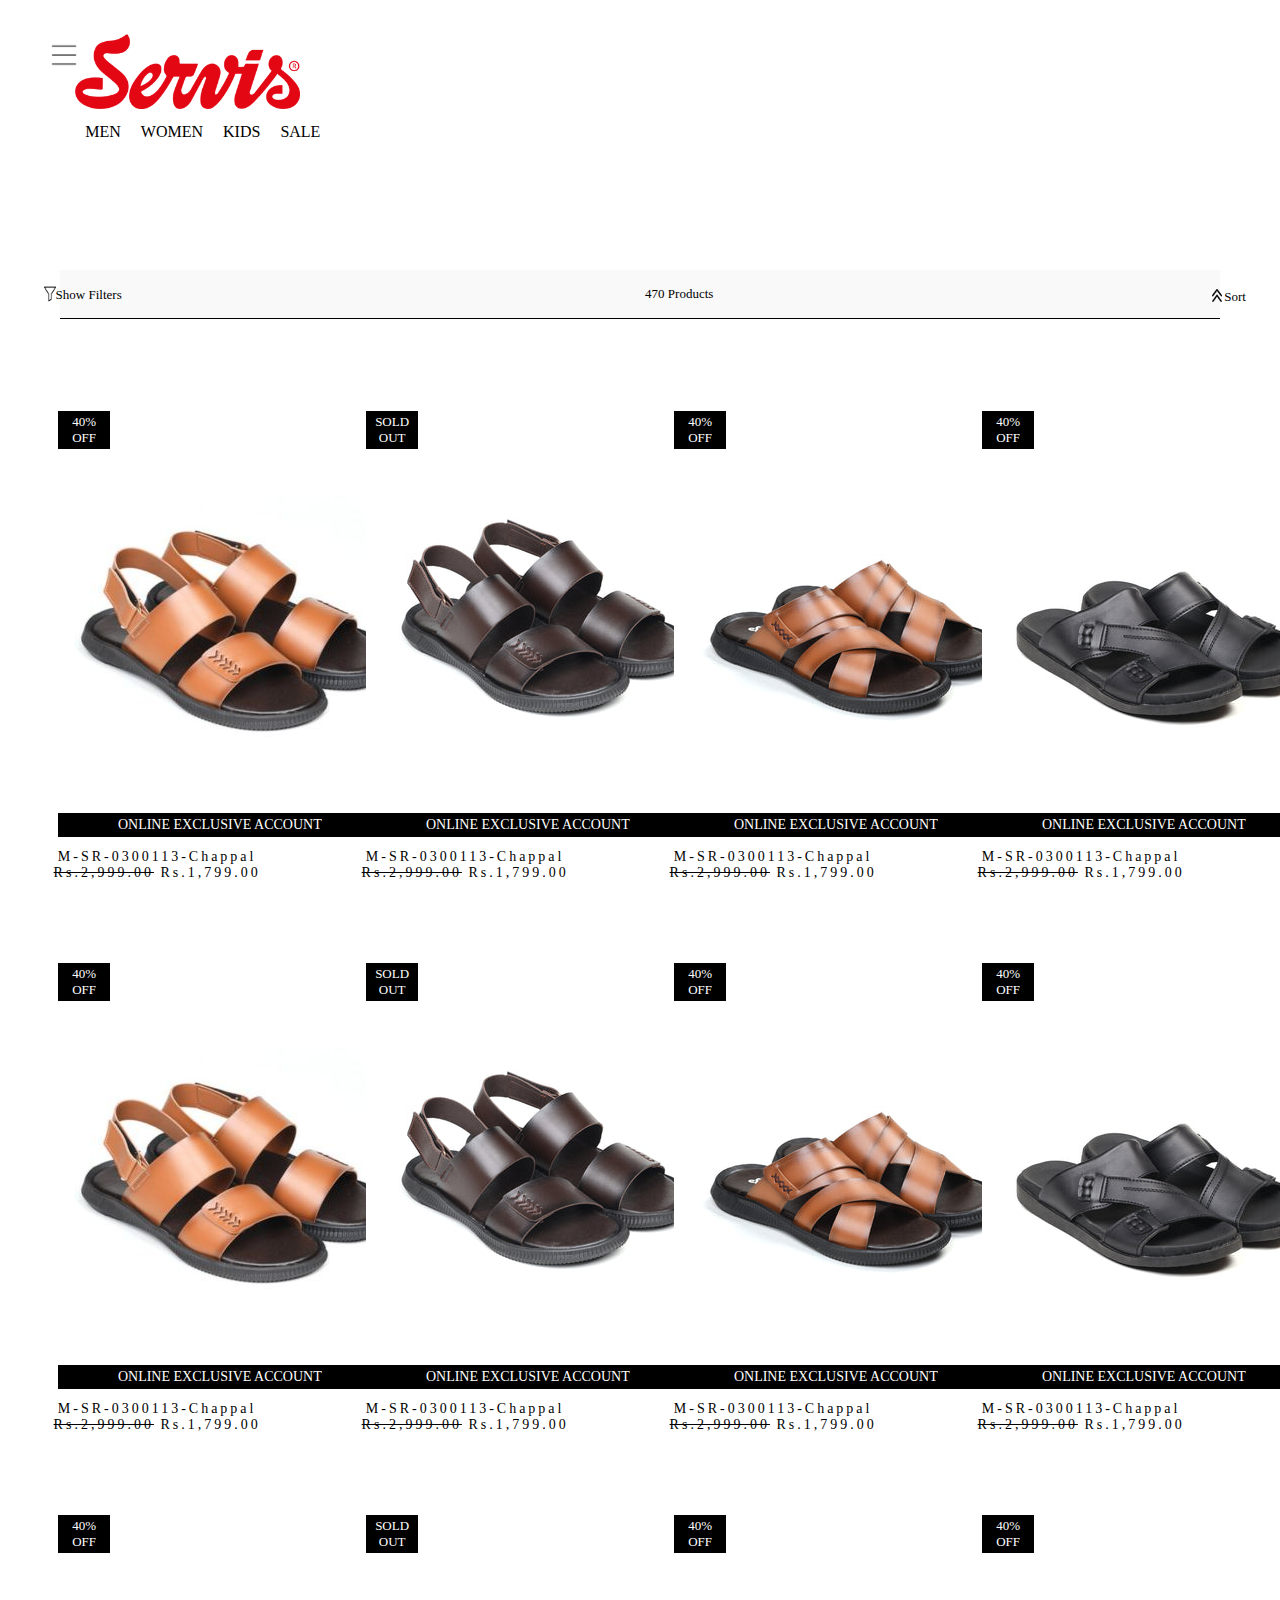
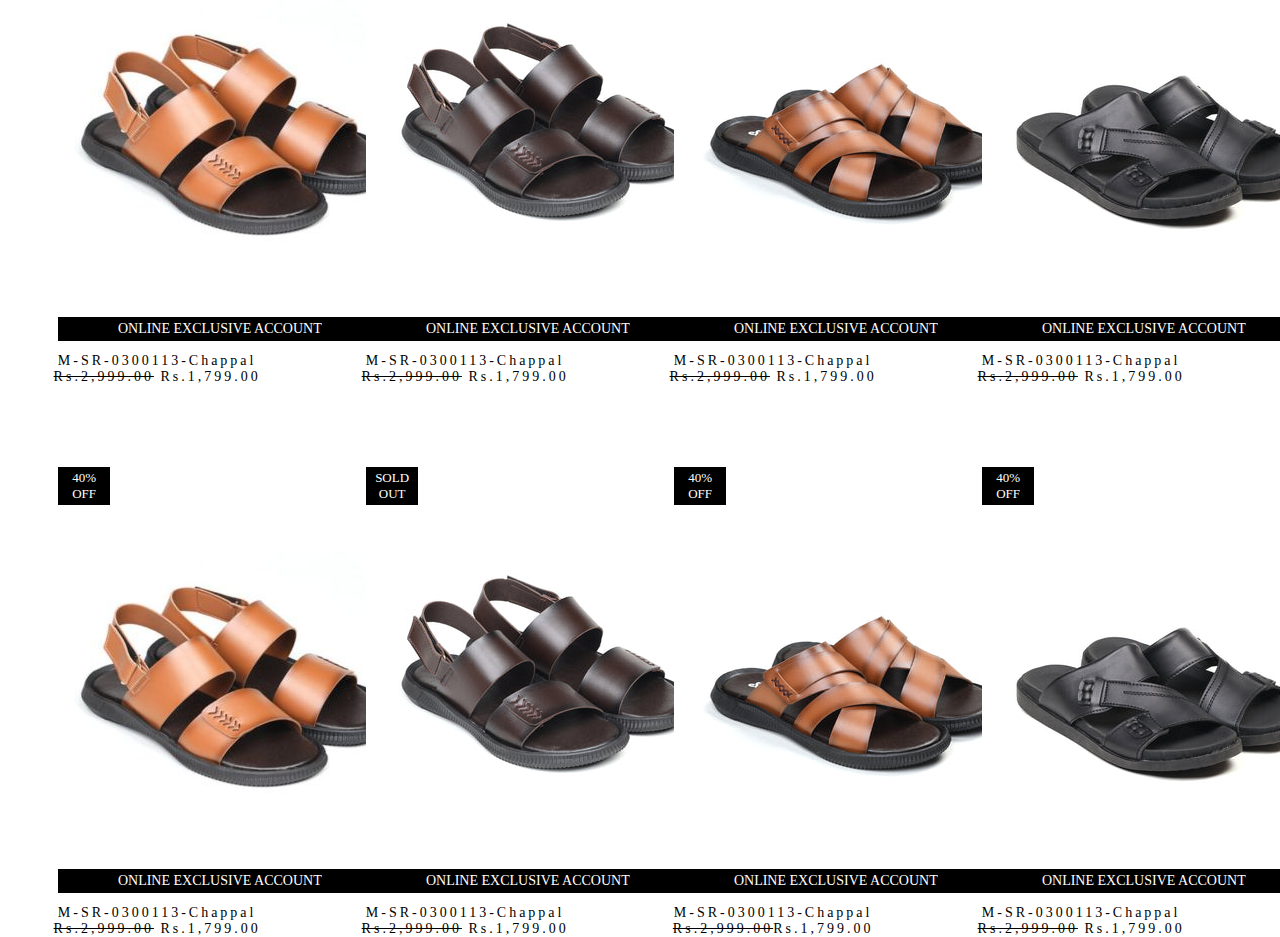
<file: mens.html>
<!DOCTYPE html>
<html lang="en">

<head>
    <meta charset="UTF-8">
    <meta name="viewport" content="width=device-width, initial-scale=1.0">
    <title>Mens Shoes</title>
    <link rel="stylesheet" href="style 18.css">
    <link rel="stylesheet" href="https://cdnjs.cloudflare.com/ajax/libs/font-awesome/6.6.0/css/all.min.css" />
</head>

<body>
    <div class="bgcolor">
        <div class="mensheader">
            <div class="threeline">
                <img src="menu-bar-2-256.png" alt="">
            </div>
    
            <div class="navimg">
                <a href="index.html"><img src="new-servis-0122.png" alt=""></a>
                <!-- <img src="new-servis-0122.png" alt=""> -->
                <ul>
                    <li><a href="#">MEN</a></li>
                    <li><a href="#">WOMEN</a></li>
                    <li><a href="#">KIDS</a></li>
                    <li><a href="#">SALE</a></li>
                </ul>
    
    
            </div>
            <div class="search">
                __________ SEARCH
                <img src="shopping-32-32.png" alt="" class="searchimg1">
                <img src="icons8-search-50.png" alt="" class="searchimg2">
            </div>
        </div>
    </div>
    
    <div class="mensearch">
        <img src="filter.png" alt="" class="mensearchimg1">
        <p class="mensearchp1">Show Filters</p>
        <p class="mensearchp2">470 Products</p>
        <img src="double-arrow-top-icon.png" alt="" class="mensearchimg2">
        <p class="mensearchp3">Sort</p>

    </div>
    <div class="mensmain">
        <div class="mensmain1" id="a1">
            <p class="mensmain1p1">40% OFF</p>
            <img src="chappal 1.jpg" alt="" class="width">
            <p class="mensmain1p2">ONLINE EXCLUSIVE ACCOUNT</p>
            <p class="mensmain1p3">M-SR-0300113-Chappal</p>
            <p class="mensmain1p3"><del>Rs.2,999.00</del> Rs.1,799.00</p>
        </div>
        <div class="mensmain1" id="a2">
            <p class="mensmain1p1">SOLD OUT</p>
            <img src="chappal2.jpg" alt="" class="width">
            <p class="mensmain1p2">ONLINE EXCLUSIVE ACCOUNT</p>
            <p class="mensmain1p3">M-SR-0300113-Chappal</p>
            <p class="mensmain1p3"><del>Rs.2,999.00</del> Rs.1,799.00</p>
        </div>
        <div class="mensmain1" id="a3">
            <p class="mensmain1p1">40% OFF</p>
            <img src="chappal3.jpg" alt="" class="width">
            <p class="mensmain1p2">ONLINE EXCLUSIVE ACCOUNT</p>
            <p class="mensmain1p3">M-SR-0300113-Chappal</p>
            <p class="mensmain1p3"><del>Rs.2,999.00</del> Rs.1,799.00</p>
        </div>
        <div class="mensmain1" id="a4">
            <p class="mensmain1p1">40% OFF</p>
            <img src="chappal 4.jpg" alt="" class="width">
            <p class="mensmain1p2">ONLINE EXCLUSIVE ACCOUNT</p>
            <p class="mensmain1p3">M-SR-0300113-Chappal</p>
            <p class="mensmain1p3"><del>Rs.2,999.00</del> Rs.1,799.00</p>
        </div>
    </div>
    <div class="mensmainS2">
        <div class="mensmain1" id="a5">
            <p class="mensmain1p1">40% OFF</p>
            <img src="chappal 1.jpg" alt="" class="width">
            <p class="mensmain1p2">ONLINE EXCLUSIVE ACCOUNT</p>
            <p class="mensmain1p3">M-SR-0300113-Chappal</p>
            <p class="mensmain1p3"><del>Rs.2,999.00</del> Rs.1,799.00</p>
        </div>
        <div class="mensmain1" id="a6">
            <p class="mensmain1p1">SOLD OUT</p>
            <img src="chappal2.jpg" alt="" class="width">
            <p class="mensmain1p2">ONLINE EXCLUSIVE ACCOUNT</p>
            <p class="mensmain1p3">M-SR-0300113-Chappal</p>
            <p class="mensmain1p3"><del>Rs.2,999.00</del> Rs.1,799.00</p>
        </div>
        <div class="mensmain1" id="a7">
            <p class="mensmain1p1">40% OFF</p>
            <img src="chappal3.jpg" alt="" class="width">
            <p class="mensmain1p2">ONLINE EXCLUSIVE ACCOUNT</p>
            <p class="mensmain1p3">M-SR-0300113-Chappal</p>
            <p class="mensmain1p3"><del>Rs.2,999.00</del> Rs.1,799.00</p>
        </div>
        <div class="mensmain1" id="a8">
            <p class="mensmain1p1">40% OFF</p>
            <img src="chappal 4.jpg" alt="" class="width">
            <p class="mensmain1p2">ONLINE EXCLUSIVE ACCOUNT</p>
            <p class="mensmain1p3">M-SR-0300113-Chappal</p>
            <p class="mensmain1p3"><del>Rs.2,999.00</del> Rs.1,799.00</p>
        </div>
    </div>
    <div class="mensmainS3">
        <div class="mensmain1" id="a9">
            <p class="mensmain1p1">40% OFF</p>
            <img src="chappal 1.jpg" alt="" class="width">
            <p class="mensmain1p2">ONLINE EXCLUSIVE ACCOUNT</p>
            <p class="mensmain1p3">M-SR-0300113-Chappal</p>
            <p class="mensmain1p3"><del>Rs.2,999.00</del> Rs.1,799.00</p>
        </div>
        <div class="mensmain1" id="a10">
            <p class="mensmain1p1">SOLD OUT</p>
            <img src="chappal2.jpg" alt="" class="width">
            <p class="mensmain1p2">ONLINE EXCLUSIVE ACCOUNT</p>
            <p class="mensmain1p3">M-SR-0300113-Chappal</p>
            <p class="mensmain1p3"><del>Rs.2,999.00</del> Rs.1,799.00</p>
        </div>
        <div class="mensmain1" id="a11">
            <p class="mensmain1p1">40% OFF</p>
            <img src="chappal3.jpg" alt="" class="width">
            <p class="mensmain1p2">ONLINE EXCLUSIVE ACCOUNT</p>
            <p class="mensmain1p3">M-SR-0300113-Chappal</p>
            <p class="mensmain1p3"><del>Rs.2,999.00</del> Rs.1,799.00</p>
        </div>
        <div class="mensmain1" id="a12">
            <p class="mensmain1p1">40% OFF</p>
            <img src="chappal 4.jpg" alt="" class="width">
            <p class="mensmain1p2">ONLINE EXCLUSIVE ACCOUNT</p>
            <p class="mensmain1p3">M-SR-0300113-Chappal</p>
            <p class="mensmain1p3"><del>Rs.2,999.00</del> Rs.1,799.00</p>
        </div>
    </div>
    <div class="mensmainS4">
        <div class="mensmain1" id="a13">
            <p class="mensmain1p1">40% OFF</p>
            <img src="chappal 1.jpg" alt="" class="width">
            <p class="mensmain1p2">ONLINE EXCLUSIVE ACCOUNT</p>
            <p class="mensmain1p3">M-SR-0300113-Chappal</p>
            <p class="mensmain1p3"><del>Rs.2,999.00</del> Rs.1,799.00</p>
        </div>
        <div class="mensmain1" id="a14">
            <p class="mensmain1p1">SOLD OUT</p>
            <img src="chappal2.jpg" alt="" class="width">
            <p class="mensmain1p2">ONLINE EXCLUSIVE ACCOUNT</p>
            <p class="mensmain1p3">M-SR-0300113-Chappal</p>
            <p class="mensmain1p3"><del>Rs.2,999.00</del> Rs.1,799.00</p>
        </div>
        <div class="mensmain1" id="a15">
            <p class="mensmain1p1">40% OFF</p>
            <img src="chappal3.jpg" alt="" class="width">
            <p class="mensmain1p2">ONLINE EXCLUSIVE ACCOUNT</p>
            <p class="mensmain1p3">M-SR-0300113-Chappal</p>
            <p class="mensmain1p3"><del>Rs.2,999.00</del>Rs.1,799.00</p>
        </div>
        <div class="mensmain1" id="a16">
            <p class="mensmain1p1">40% OFF</p>
            <img src="chappal 4.jpg" alt="" class="width">
            <p class="mensmain1p2">ONLINE EXCLUSIVE ACCOUNT</p>
            <p class="mensmain1p3">M-SR-0300113-Chappal</p>
            <p class="mensmain1p3"><del>Rs.2,999.00</del> Rs.1,799.00</p>
        </div>
    </div>
</body>
</html>
</file>
<file: style 18.css>
* {
    margin: 0;
    padding: 0;
}

.background img {
    width: 100%;
}

.header {
    position: fixed;
    top: 0%;
    left: 5%;
    display: inline-block;
}

.mensheader {
    position: relative;
    top: 0%;
    left: 5%;
    display: inline-block;
}

.bgcolor {
    width: 100%;
    background-color: rgb(255, 255, 255);
    position: fixed;
    z-index: 1;
}

.threeline img {
    width: 8%;
    position: relative;
    top: 40px;
    right: 4%;
}

.navimg {
    position: relative;
    left: 3%;
}

.noneimg1 {
    display: none;
}

.navimg img {
    height: auto;
    max-width: 60%;
}

.navimg ul {
    margin-top: 10px;
    list-style: none;
    text-align: center;
    display: flex;
}

.navimg li a {
    margin: 10px;
    text-decoration: none;
    color: rgb(0, 0, 0);
}

.search {
    position: relative;
    /* float: left; */
    left: 98rem;
    bottom: 80px;
}

.searchimg1 {
    margin: 0 10px;
    width: 16px;
}

.searchimg2 {
    display: none;
}

.video1 {
    width: 100%;
    height: auto;
    position: relative;
    top: 35px;
    z-index: -1;
}

.video2 {
    display: none;
}

.background2img1 {
    width: 100%;
    position: relative;
    top: 70px;
    z-index: -1;
}

.background2img2 {
    display: none;
    width: 100%;
    position: relative;
    top: 70px;
    z-index: -1;
}

.main {
    height: 100vh;
    /* padding-top: 110px; */
    position: relative;
    top: 60vh;
    margin: auto;
}

h2 {
    width: 14%;
    position: relative;
    left: 42%;
    font-size: 15px;
    letter-spacing: 4px;
}

.emailinput input {
    position: relative;
    left: 39%;
    top: 45px;
    border-top: none;
    border-right: none;
    border-left: none;
    outline: none;
    width: 20%;
    height: 2rem;
    /* letter-spacing: 6px; */
}

.main img {
    width: 42px;
    position: relative;
    top: 2px;
    left: 57%;
}

.colum {
    position: relative;
    top: 23%;
    right: 1%;
    justify-content: space-evenly;
    display: flex;
    flex-wrap: wrap;


}

.colum1 {
    width: auto;
}

.colum1 strong {
    font-size: 20px;
    font-weight: bolder;
}

.colum1 p {
    font-style: italic;
    font-weight: 200;
    padding-top: 20px;
}

.colum2 {
    width: auto;
}

.colum2 strong {
    font-size: 20px;
    font-weight: bolder;
}

.colum2 p {
    font-style: italic;
    font-weight: 200;
    padding-top: 20px;
}

.colum3 {
    width: auto;
}

.colum3 strong {
    font-size: 20px;
    font-weight: bolder;
}

.colum3 p {
    font-style: italic;
    font-weight: 200;
    padding-top: 20px;
}

.colum4 {
    width: auto;
}

.colum4 strong {
    font-size: 20px;
    font-weight: bolder;
}

.colum4 p {
    font-style: italic;
    font-weight: 200;
    padding-top: 20px;
}

footer {
    width: 100%;
    height: 50px;
    margin: 0 auto;
    position: relative;
    top: 60vh;
    text-align: center;
    background-color: #000;
}

footer p {
    padding-top: 5px;
    color: white;
}

/* MENS PAGE CSS */
.mensmain {
    display: flex;
    justify-content: space-between;
    width: 95%;
    position: relative;
    top: 40vh;
    left: 2.5%;
    z-index: -1;
}

.mensmain1 {
    position: relative;
    left: 2%;
    width: 25%;
    text-align: center;
    padding: 2px;
}

.mensmain2 {
    position: relative;
    left: 2%;
    width: 25%;
    text-align: center;
    padding: 2px;
}

.mensmain3 {
    position: relative;
    left: 2%;
    width: 25%;
    text-align: center;
    padding: 2px;
}

.mensmain4 {
    position: relative;
    left: 2%;
    width: 25%;
    text-align: center;
    padding: 2px;
}

.mensmain1p1 {
    width: 15%;
    padding: 3px;
    background-color: black;
    color: white;
    font-size: 13px;
}

.mensmain1p2 {
    width: 35vh;
    padding: 4px;
    background-color: black;
    color: white;
    font-size: 14px;
}

.mensmain1p3 {
    position: relative;
    top: 12px;
    right: 4.5%;
    letter-spacing: 3px;
    color: rgb(0, 0, 0);
    font-size: 14px;
    width: 25vh;
}

.mensmainS2 {
    display: flex;
    justify-content: space-between;
    width: 95%;
    position: relative;
    top: 50vh;
    left: 2.5%;
    z-index: -1;
}

.mensmainS3 {
    display: flex;
    justify-content: space-between;
    width: 95%;
    position: relative;
    top: 60vh;
    left: 2.5%;
    z-index: -1;
}

.mensmainS4 {
    display: flex;
    justify-content: space-between;
    width: 95%;
    position: relative;
    top: 70vh;
    left: 2.5%;
    z-index: -1;
}

.mensearch {
    position: relative;
    display: flex;
    /* width: 80%; */
    justify-content: center;
    top: 30vh;
    /* right: 5%; */
    margin: 0px 60px;
    /* margin: 0 4rem 0 7.25rem; */
    background: #f9f9f9;
    padding: 1rem 2rem;
    border-bottom: 1px solid #000;
    padding-right: 0;
}

.mensearchimg1 {
    position: relative;
    /* top: 0vh; */
    right: 46.4%;
    width: 12px;
}

.mensearchp1 {
    position: relative;
    top: 1px;
    right: 46.4%;
    font-size: small;
}

.mensearchp2 {
    font-size: small;
}

.mensearchimg2 {
    position: relative;
    top: 3px;
    left: 44.2%;
    width: 10px;
    height: 13px;
}

.mensearchp3 {
    position: relative;
    top: 3px;
    left: 44.4%;
    font-size: small;
}

@media (min-width:320px) and (max-width:767px) {
    .background1 {
        display: none;
    }

    .noneimg1 {
        display: block;
    }

    .navimg img {
        position: fixed;
        right: 28%;
        margin: auto;
        height: auto;
        max-width: 45%;
        top: 10px;
    }

    .navimg ul {
        position: fixed;
        top: 75px;
        right: 108px;
        font-size: 12px;
    }

    .threeline img {
        width: 19px;
        position: relative;
        top: 45px;
        left: 5%;
    }

    .searchimg1 {
        position: fixed;
        left: 290px;
        top: 44px;
        margin: 0 10px;
        width: 15px;
    }

    .searchimg2 {
        position: fixed;
        left: 269px;
        top: 44px;
        margin: 0 10px;
        width: 15px;
    }


    .video1 {
        display: none;
        width: 100%;
        height: auto;
        position: relative;
        top: 35px;
        z-index: -1;
    }

    .video2 {
        display: inline;
        width: 100%;
        height: auto;
        position: relative;
        top: 35px;
        z-index: -1;
    }

    .background2img1 {
        display: none;
    }

    .background2img2 {
        display: block;
        position: relative;
        top: -3px;
    }

    h2 {
        width: 61%;
        position: relative;
        left: 22.5%;
        text-align: center;
        font-size: 15px;
        letter-spacing: 4px;
    }

    .emailinput input {
        position: relative;
        left: 26%;
        top: 45px;
        border-top: none;
        border-right: none;
        border-left: none;
        outline: none;
        width: 50%;
        height: 2rem;
        /* letter-spacing: 6px; */
    }

    .main img {
        width: 42px;
        position: relative;
        top: 2px;
        left: 66%;
    }

    .colum {
        position: relative;
        top: 23%;
        text-align: center;
        display: inline;
    }

    .colum1 {
        position: relative;
        top: 20px;
    }

    .colum2 {
        position: relative;
        top: 70px;
    }

    .colum3 {
        position: relative;
        top: 90px;
    }

    .colum4 {
        position: relative;
        top: 120px;
    }

    footer {
        top: 157vh;
    }

    .mensmain {
        display: block;
    }

    .mensmain2 {
        display: block;
    }

    .mensmain3 {
        display: block;
    }

    .mensmain4 {
        display: block;
    }

    .mensmain {
        /* display: block;
        justify-content: space-between;
        width: 95%;
        position: relative;
        top: 40vh;
        left: 2.5%;
        z-index: -1; */
        width: 90%;
        display: grid;
    }

    .mensmainS2 {
        /* display: flex; */
        /* justify-content: space-between;
        width: 95%;
        position: relative;
        top: 40vh;
        left: 2.5%;
        z-index: -1; */
        width: 90%;
        display: grid;
    }

    .mensmainS3 {
        /* display: flex; */
        /* justify-content: space-between;
        width: 95%;
        position: relative;
        top: 40vh;
        left: 2.5%;
        z-index: -1; */
        width: 90%;
        display: grid;
    }

    .mensmainS4 {
        /* display: flex; */
        /* justify-content: space-between;
        width: 95%;
        position: relative;
        top: 40vh;
        left: 2.5%;
        z-index: -1; */
        width: 90%;
        display: grid;
    }

    /* .mensmain1p1 {
        width: 85%;
        padding: 3px;
        background-color: black;
        color: white;
        font-size: 13px;
    } */

    .mensmain1p2 {
        width: 24vh;
        padding: 4px;
        background-color: black;
        color: white;
        font-size: 14px;
    }

    .mensmain2 {
        position: relative;
        left: 2%;
        top: 30px;
        width: 25%;
        text-align: center;
        padding: 2px;
    }

    .mensmain3 {
        position: relative;
        left: 2%;
        top: 55px;
        width: 25%;
        text-align: center;
        padding: 2px;
    }

    .mensmain4 {
        position: relative;
        left: 2%;
        top: 80px;
        width: 25%;
        text-align: center;
        padding: 2px;
    }

    .check {
        display: flex;
        justify-content: center;
        align-items: center;
    }

    .mensmain {
        width: 90%;
        display: grid;
        grid-template-columns: repeat(auto-fit, minmax (250px 1fr));
    }

    .img111 {
        width: 250px;
    }

    .mensmain1p2 {
        width: 35vh;
        padding: 4px;
        background-color: black;
        color: white;
        font-size: 14px;
    }

    .mensmain2 {
        position: relative;
        left: 2%;
        top: 30px;
        width: 35%;
        text-align: center;
        padding: 2px;
    }

    .mensmain2 {
        position: relative;
        left: 2%;
        top: 120px;
        width: 35%;
        text-align: center;
        padding: 2px;
    }

    .mensmain3 {
        position: relative;
        left: 2%;
        top: 200px;
        width: 35%;
        text-align: center;
        padding: 2px;
    }

    .mensmain4 {
        position: relative;
        left: 2%;
        top: 240px;
        width: 25%;
        text-align: center;
        padding: 2px;
    }

    .mensmain1p3 {
        position: relative;
        top: 12px;
        right: 4.5%;
        letter-spacing: 3px;
        color: rgb(0, 0, 0);
        font-size: 14px;
        width: 35vh;
    }

    .mensmain1p2 {
        width: 36vh;
        padding: 4px;
        background-color: black;
        color: white;
        font-size: 14px;
    }
    #a1 {
        margin: auto;
    }
    #a2 {
        margin: auto;
        top: 50px;
    }

    #a3 {
        margin: auto;
        top: 70px;
    }

    #a4 {
        margin: auto;
        top: 90px;
    }

    #a5 {
        margin: auto;
        top: 110px;
    }
    #a6 {
        margin: auto;
        top: 140px;
    }

    #a7 {
        margin: auto;
        top: 170px;
    }

    #a8 {
        margin: auto;
        top: 200px;
    }

    #a9 {
        margin: auto;
        top: 230px;
    }
    #a10 {
        margin: auto;
        top: 260px;
    }

    #a11 {
        margin: auto;
        top: 290px;
    }

    #a12 {
        margin: auto;
        top: 320px;
    }

    #a13 {
        margin: auto;
        top: 350px;
    }
    #a14 {
        margin: auto;
        top: 380px;
    }

    #a15 {
        margin: auto;
        top: 410px;
    }

    #a16 {
        margin: auto;
        top: 440px;
    }
    .width {
        width: 250px;
    }
    .mensmain1p1 {
        width: 36vh;
        padding: 3px;
        background-color: black;
        color: white;
        font-size: 13px;
    }

    .bgcolor {
        width: 100%;
        height: 18vh;
        background-color: rgb(255, 255, 255);
        position: fixed;
        z-index: 1;
    }
    .search {
        position: relative;
        /* float: left; */
        /* left: 98rem; */
        bottom: 80px;
    }
    .navimg img {
        position: fixed;
        right: 27%;
        margin: auto;
        height: auto;
        top: 10px;
    }


    .navimg ul {
        position: fixed;
        top: 75px;
        right: 78px;
        font-size: 16px;
    }


    .mensearch {
        position: relative;
        display: flex;
        width: 112%;
        justify-content: center;
        top: 30vh;
        left: -18%;
        /* margin: 0px 60px; */
        /* margin: 0 4rem 0 7.25rem; */
        background: #f9f9f9;
        padding: 1rem 2rem;
        border-bottom: 1px solid #000;
        /* padding-right: 0; */
    }


    .mensearchp3 {
        position: relative;
        top: 3px;
        left: 30.4%;
        font-size: small;
    }


    .mensearchimg2 {
        position: relative;
        top: 3px;
        left: 28.2%;
        width: 10px;
        height: 13px;
    }


    .mensearchp1 {
        position: relative;
        top: 1px;
        right: 28.4%;
        font-size: small;
    }


    .mensearchimg1 {
        position: relative;
        /* top: 0vh; */
        right: 30.4%;
        width: 12px;
    }
    .width {
        width: 225px;
    }
    .searchimg1 {
        position: fixed;
        left: 355px;
        top: 44px;
        margin: 0 10px;
        width: 15px;
    }
}
</file>
